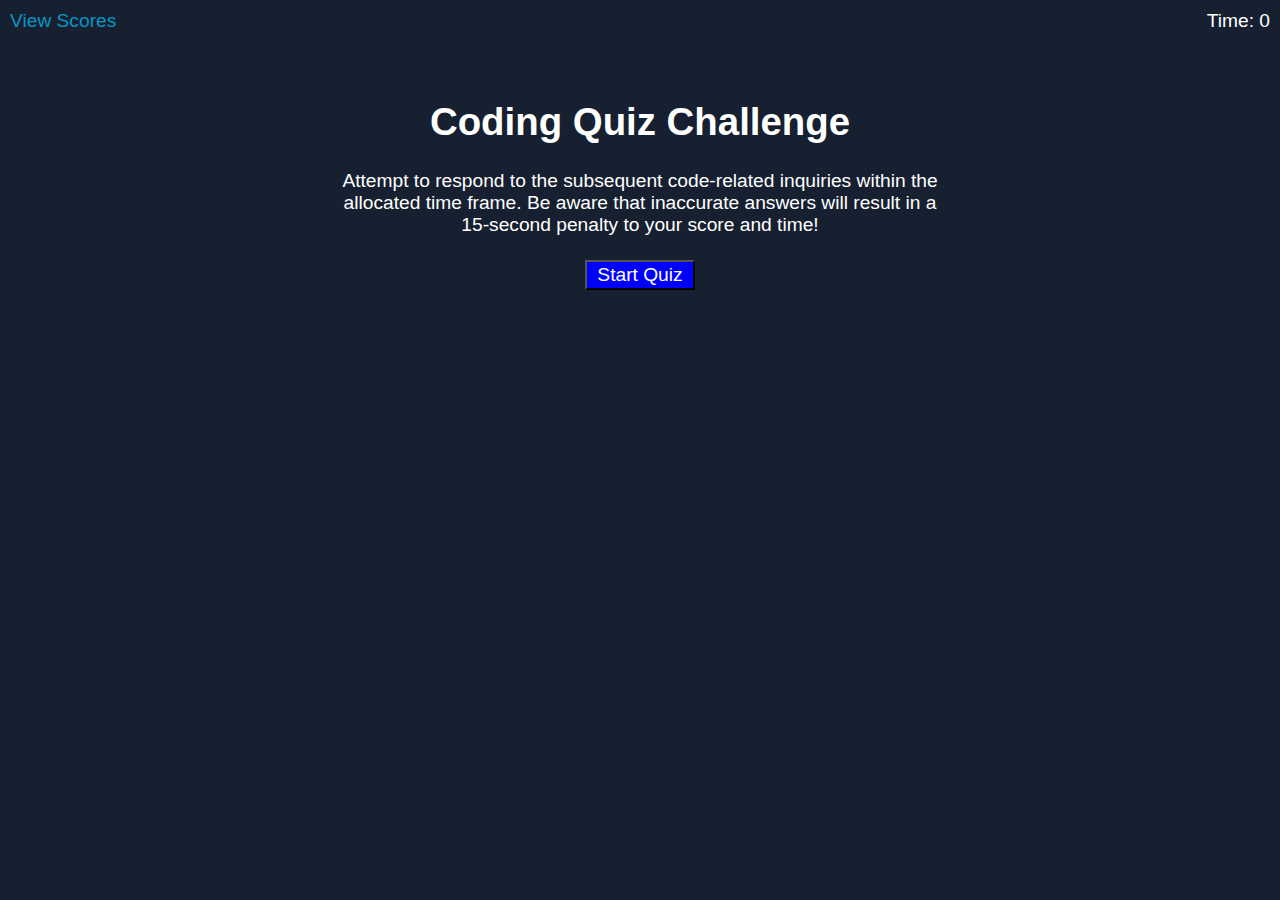
<file: index.html>
<!DOCTYPE html>
<html lang="en">

<head>
  <meta charset="UTF-8" />
  <meta name="viewport" content="width=device-width, initial-scale=1.0" />
  <meta http-equiv="X-UA-Compatible" content="ie=edge" />
  <title>Coding Quiz</title>

  <link rel="stylesheet" href="./assets/css/style.css" />
</head>

<body>
  <div class="scores"><a href="scores.html">View Scores</a></div>

  <div class="timer">Time: <span id="time">0</span></div>

  <div class="wrapper">
    <div id="start-screen" class="start">
      <h1>Coding Quiz Challenge</h1>
      <p>
        Attempt to respond to the subsequent code-related inquiries within the allocated time frame. Be aware that
        inaccurate
        answers will result in a 15-second penalty to your score and time!
      </p>
      <button id="start">Start Quiz</button>
    </div>

    <div id="questions" class="hide">
      <h2 id="question-title"></h2>
      <div id="choices" class="choices"></div>
    </div>

    <div id="end-screen" class="hide">
      <h2>All done!</h2>
      <p>Your final score is <span id="final-score"></span>.</p>
      <p>
        Enter initials: <input type="text" id="initials" max="3" />
        <button id="submit">Submit</button>
      </p>
    </div>

    <div id="feedback" class="feedback hide"></div>
  </div>

  <script src="./assets/js/questions.js"></script>
  <script src="./assets/js/script.js"></script>
</body>

</html>
</file>
<file: assets/css/style.css>
body {
  font-family: Arial;
  font-size: 120%;
  background-color: rgb(22, 32, 48);
  color:white;
}

a {
  color: rgb(8, 150, 197);
  text-decoration: none;
  transition: color 0.5s ease-in-out;
}

a:hover {
  color: blue;
}

button {
  display: inline-block;
  margin: 5px;
  cursor: pointer;
  font-size: 100%;
  background-color: blue;
  padding: 2px 10px;
  color: white;
}

button:hover {
  background-color: rgb(8, 150, 197);
}

.choices button {
  display: inline-flex;
}

input[type="text"] {
  font-size: 100%;
}

ol {
  padding-left: 0px;
  max-height: 400px;
  overflow: auto;
}

li {
  padding: 5px;
  list-style: decimal inside none;
}

li:nth-child(odd) {
  color: black;
  background-color: white;
}

.wrapper {
  margin: 100px auto 0 auto;
  max-width: 600px;
}

.hide {
  display: none;
}

.start {
  text-align: center;
}

.scores {
  position: absolute;
  top: 10px;
  left: 10px;
}

.feedback {
  font-size: 120%;
  margin-top: 20px;
  padding-top: 10px;
  color: white;
}

.timer {
  position: absolute;
  top: 10px;
  right: 10px;
}
</file>
